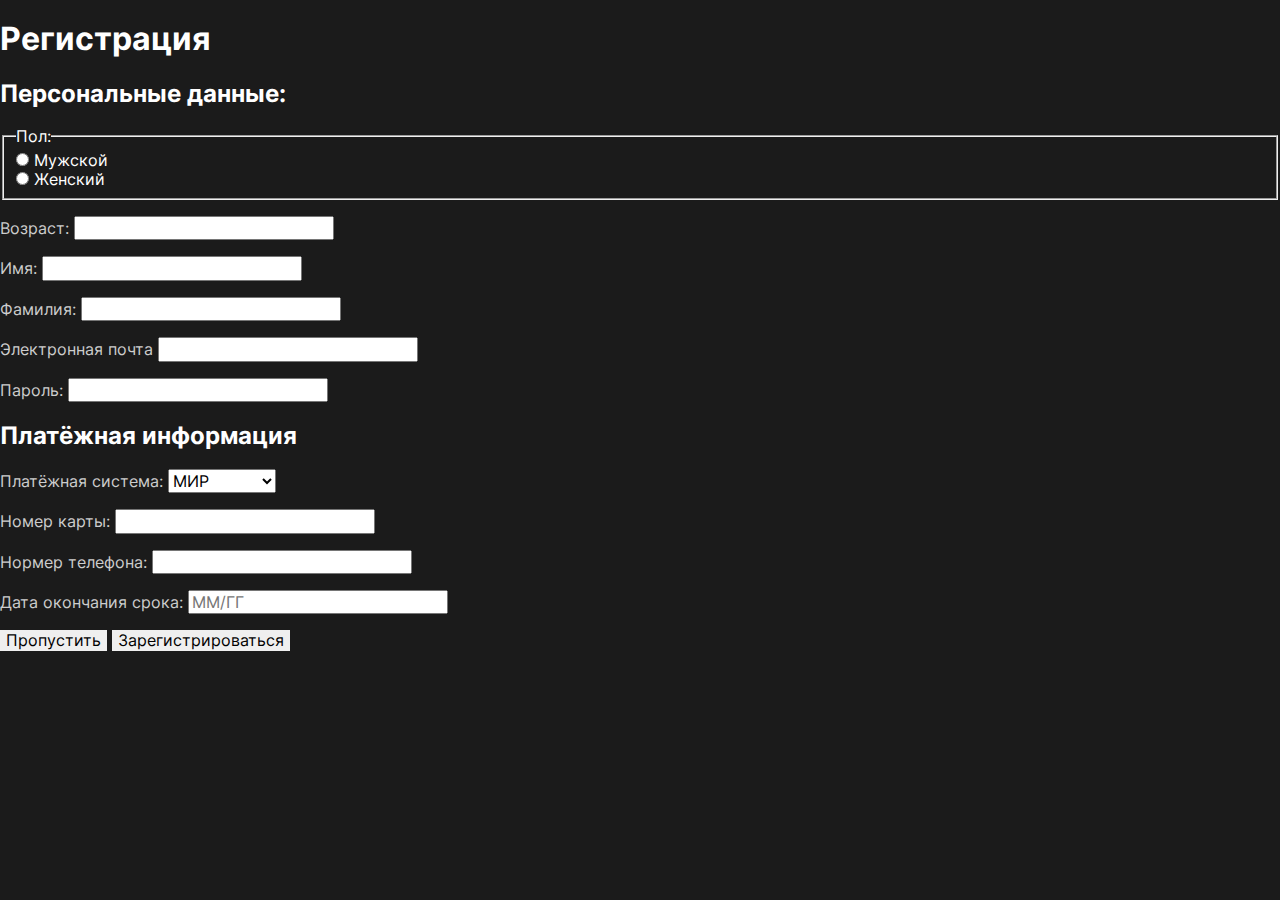
<file: index.html>
<!DOCTYPE html>
<html lang="en">

<head>
  <meta charset="UTF-8">
  <meta name="viewport" content="width=device-width, initial-scale=1.0">
  <link rel="stylesheet" href="style.css">
  <title>Task-2</title>
</head>

<body>
  <form method="post">
    <h1>Регистрация</h1>
    <section>
      <h2>Персональные данные:</h2>
      <fieldset>
        <legend>Пол:</legend>
        <ul>
          <li>
            <label for="gender_1">
              <input type="radio" id="gender_1" name="gender" value="userMale">
              Мужской
            </label>
          </li>
          <li>
            <label for="gender_2">
              <input type="radio" id="gender_2" name="gender" value="userFemale">
              Женский
            </label>
          </li>
        </ul>
      </fieldset>
      <p>
        <label for="ace">Возраст:</label>
        <input type="text" id="ace" name="useAce" required>
      </p>
      <p>
        <label for="name_1">Имя:</label>
        <input type="text" id="name_1" name="userName" required>
      </p>
      <p>
        <label for="name_2">Фамилия:</label>
        <input type="text" id="name_2" name="userSurname" required>
      </p>
      <p>
        <label for="mail">Электронная почта</label>
        <input type="email" id="mail" name="userMail" required>
      </p>
      <p>
        <label for="pwd">Пароль:</label>
        <input type="password" id="pwd" name="password" required>
      </p>
    </section>
    <section>
      <h2>Платёжная информация</h2>
      <p>
        <label for="card">Платёжная система:</label>
        <select id="card" name="userСard">
          <option value="mir">МИР</option>
          <option value="visa">Visa</option>
          <option value="mc">Mastercard</option>
        </select>
      </p>
      <p>
        <label for="number">Номер карты:</label>
        <input type="tel" id="number" name="cardNumber" required>
      </p>
      <p>
        <label for="phone">Нормер телефона:</label>
        <input type="tel" id="phone" pattern="^\+7[1-9]{10}$" required>
      </p>
      <p>
        <label for="expiration">Дата окончания срока:</label>
        <input type="text" id="expiration"  placeholder="ММ/ГГ" pattern="^(0[1-9]|1[0-2])\/([0-9]{2})$">
      </p>
    </section>
    <section>
      <p>
        <button type="button" onclick="document.location='page_1.html'">Пропустить</button>
        <button type="submit">Зарегистрироваться</button>
      </p>
    </section>
  </form>
</body>

</html>
</file>
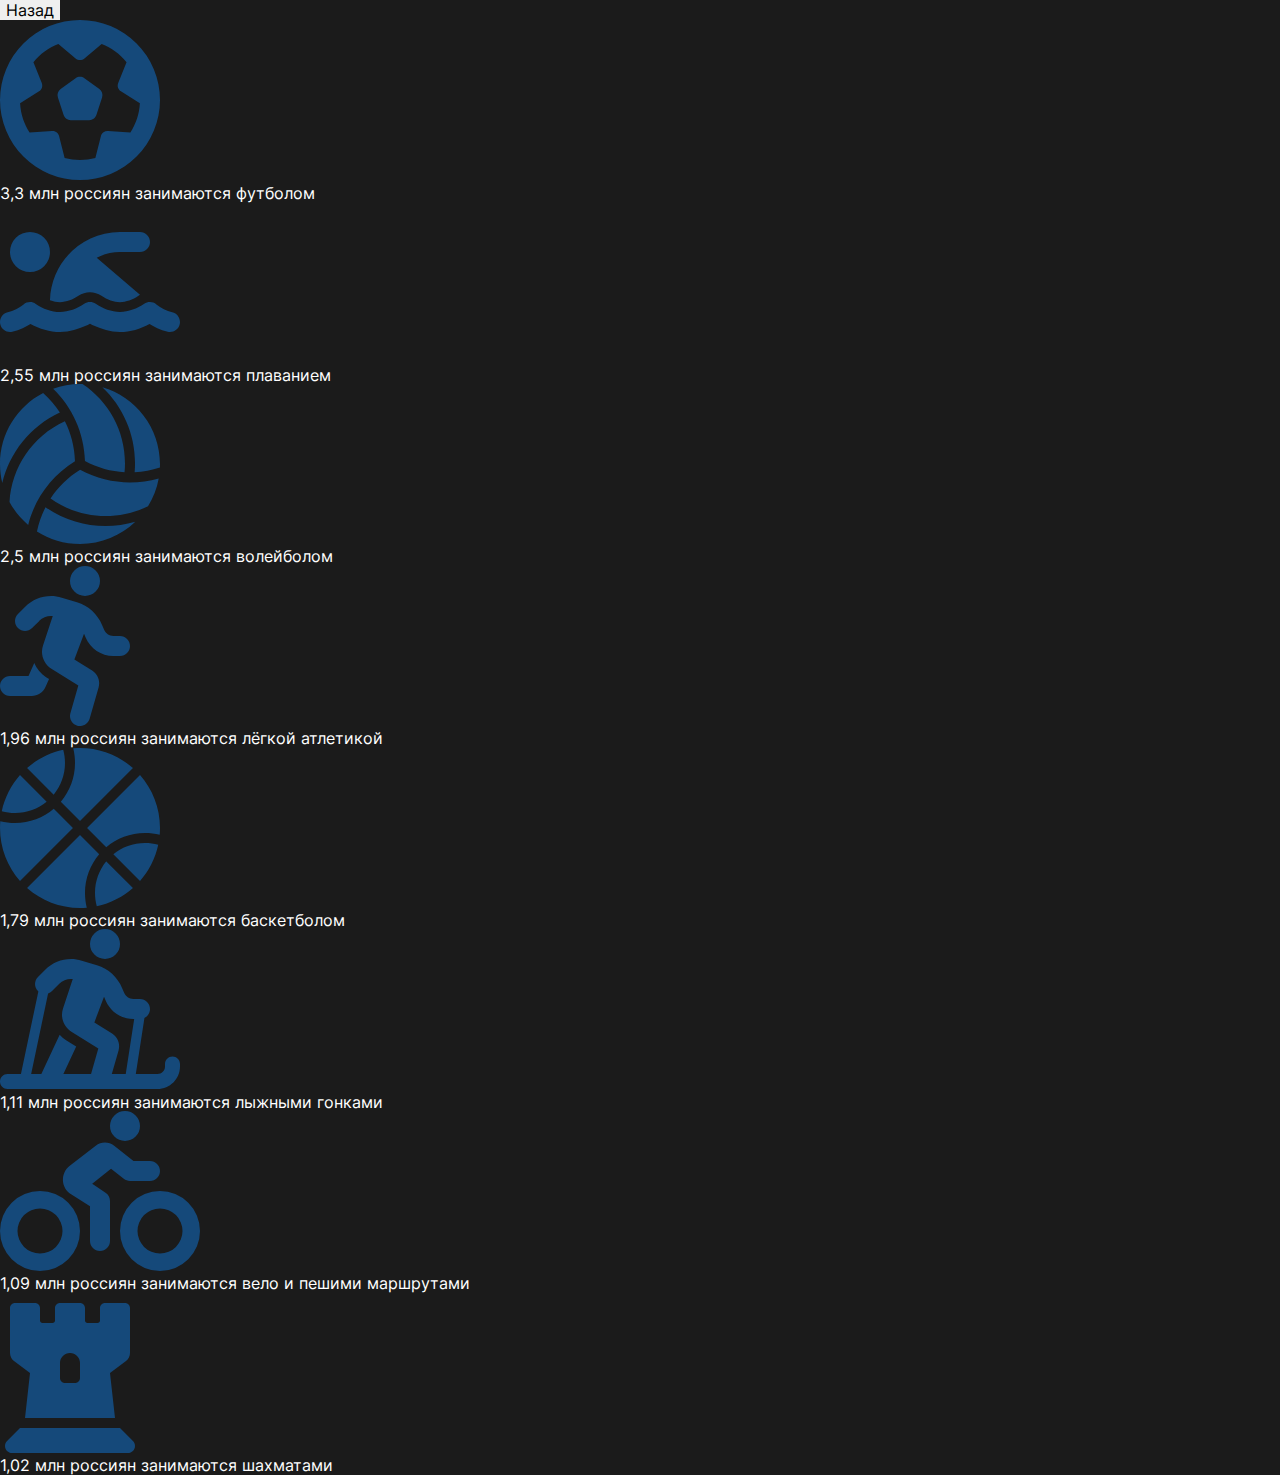
<file: page_2.html>
<!DOCTYPE html>
<html lang="en">

<head>
    <meta charset="UTF-8">
    <meta name="viewport" content="width=device-width, initial-scale=1.0">
    <link rel="stylesheet" href="style.css">
    <title>Document</title>
</head>

<body>
    <button type="button" onclick="document.location='page_1.html'">Назад</button>
</body>

<div class="page2">
    <ul>
        <li>
            <div class="page2-card">
                <div class="page2-card-icon">
                    <svg xmlns="http://www.w3.org/2000/svg" height="10em" viewBox="0 0 512 512">
                        <path
                            d="M417.3 360.1l-71.6-4.8c-5.2-.3-10.3 1.1-14.5 4.2s-7.2 7.4-8.4 12.5l-17.6 69.6C289.5 445.8 273 448 256 448s-33.5-2.2-49.2-6.4L189.2 372c-1.3-5-4.3-9.4-8.4-12.5s-9.3-4.5-14.5-4.2l-71.6 4.8c-17.6-27.2-28.5-59.2-30.4-93.6L125 228.3c4.4-2.8 7.6-7 9.2-11.9s1.4-10.2-.5-15l-26.7-66.6C128 109.2 155.3 89 186.7 76.9l55.2 46c4 3.3 9 5.1 14.1 5.1s10.2-1.8 14.1-5.1l55.2-46c31.3 12.1 58.7 32.3 79.6 57.9l-26.7 66.6c-1.9 4.8-2.1 10.1-.5 15s4.9 9.1 9.2 11.9l60.7 38.2c-1.9 34.4-12.8 66.4-30.4 93.6zM256 512A256 256 0 1 0 256 0a256 256 0 1 0 0 512zm14.1-325.7c-8.4-6.1-19.8-6.1-28.2 0L194 221c-8.4 6.1-11.9 16.9-8.7 26.8l18.3 56.3c3.2 9.9 12.4 16.6 22.8 16.6h59.2c10.4 0 19.6-6.7 22.8-16.6l18.3-56.3c3.2-9.9-.3-20.7-8.7-26.8l-47.9-34.8z" />
                    </svg>
                </div>
                <div class="page2-card-text">3,3 млн россиян занимаются футболом</div>
            </div>
        </li>
        <li>
            <div class="page2-card">
                <div class="page2-card-icon">
                    <svg xmlns="http://www.w3.org/2000/svg" height="10em" viewBox="0 0 576 512"><!--! Font Awesome Free 6.4.2 by @fontawesome - https://fontawesome.com License - https://fontawesome.com/license (Commercial License) Copyright 2023 Fonticons, Inc. --><path d="M309.5 178.4L447.9 297.1c-1.6 .9-3.2 2-4.8 3c-18 12.4-40.1 20.3-59.2 20.3c-19.6 0-40.8-7.7-59.2-20.3c-22.1-15.5-51.6-15.5-73.7 0c-17.1 11.8-38 20.3-59.2 20.3c-10.1 0-21.1-2.2-31.9-6.2C163.1 193.2 262.2 96 384 96h64c17.7 0 32 14.3 32 32s-14.3 32-32 32H384c-26.9 0-52.3 6.6-74.5 18.4zM160 160A64 64 0 1 1 32 160a64 64 0 1 1 128 0zM306.5 325.9C329 341.4 356.5 352 384 352c26.9 0 55.4-10.8 77.4-26.1l0 0c11.9-8.5 28.1-7.8 39.2 1.7c14.4 11.9 32.5 21 50.6 25.2c17.2 4 27.9 21.2 23.9 38.4s-21.2 27.9-38.4 23.9c-24.5-5.7-44.9-16.5-58.2-25C449.5 405.7 417 416 384 416c-31.9 0-60.6-9.9-80.4-18.9c-5.8-2.7-11.1-5.3-15.6-7.7c-4.5 2.4-9.7 5.1-15.6 7.7c-19.8 9-48.5 18.9-80.4 18.9c-33 0-65.5-10.3-94.5-25.8c-13.4 8.4-33.7 19.3-58.2 25c-17.2 4-34.4-6.7-38.4-23.9s6.7-34.4 23.9-38.4c18.1-4.2 36.2-13.3 50.6-25.2c11.1-9.4 27.3-10.1 39.2-1.7l0 0C136.7 341.2 165.1 352 192 352c27.5 0 55-10.6 77.5-26.1c11.1-7.9 25.9-7.9 37 0z"/></svg>
                </div>
                <div class="page2-card-text">2,55 млн россиян занимаются плаванием</div>
            </div>
        </li>
        <li>
            <div class="page2-card">
                <div class="page2-card-icon">
                    <svg xmlns="http://www.w3.org/2000/svg" height="10em" viewBox="0 0 512 512"><!--! Font Awesome Free 6.4.2 by @fontawesome - https://fontawesome.com License - https://fontawesome.com/license (Commercial License) Copyright 2023 Fonticons, Inc. --><path d="M511.8 267.4c-26.1 8.7-53.4 13.8-81 15.1c9.2-105.3-31.5-204.2-103.2-272.4C434.1 41.1 512 139.5 512 256c0 3.8-.1 7.6-.2 11.4zm-3.9 34.7c-5.8 32-17.6 62-34.2 88.7c-97.5 48.5-217.7 42.6-311.9-24.5c23.7-36.2 55.4-67.7 94.5-91.8c79.9 43.2 170.1 50.8 251.6 27.6zm-236-55.5c-2.5-90.9-41.1-172.7-101.9-231.7C196.8 5.2 225.8 0 256 0c2.7 0 5.3 0 7.9 .1c90.8 60.2 145.7 167.2 134.7 282.3c-43.1-2.4-86.4-14.1-126.8-35.9zM138 28.8c20.6 18.3 38.7 39.4 53.7 62.6C95.9 136.1 30.6 220.8 7.3 316.9C2.5 297.4 0 277 0 256C0 157.2 56 71.5 138 28.8zm69.6 90.5c19.5 38.6 31 81.9 32.3 127.7C162.5 294.6 110.9 368.9 90.2 451C66 430.4 45.6 405.4 30.4 377.2c6.7-108.7 71.9-209.9 177.1-257.9zM256 512c-50.7 0-98-14.7-137.8-40.2c5.6-27 14.8-53.1 27.4-77.7C232.2 454.6 338.1 468.8 433 441c-46 44-108.3 71-177 71z"/></svg>
                </div>
                <div class="page2-card-text">2,5 млн россиян занимаются волейболом</div>
            </div>
        </li>
        <li>
            <div class="page2-card">
                <div class="page2-card-icon">
                    <svg xmlns="http://www.w3.org/2000/svg" height="10em" viewBox="0 0 448 512"><!--! Font Awesome Free 6.4.2 by @fontawesome - https://fontawesome.com License - https://fontawesome.com/license (Commercial License) Copyright 2023 Fonticons, Inc. --><path d="M320 48a48 48 0 1 0 -96 0 48 48 0 1 0 96 0zM125.7 175.5c9.9-9.9 23.4-15.5 37.5-15.5c1.9 0 3.8 .1 5.6 .3L137.6 254c-9.3 28 1.7 58.8 26.8 74.5l86.2 53.9-25.4 88.8c-4.9 17 5 34.7 22 39.6s34.7-5 39.6-22l28.7-100.4c5.9-20.6-2.6-42.6-20.7-53.9L238 299l30.9-82.4 5.1 12.3C289 264.7 323.9 288 362.7 288H384c17.7 0 32-14.3 32-32s-14.3-32-32-32H362.7c-12.9 0-24.6-7.8-29.5-19.7l-6.3-15c-14.6-35.1-44.1-61.9-80.5-73.1l-48.7-15c-11.1-3.4-22.7-5.2-34.4-5.2c-31 0-60.8 12.3-82.7 34.3L57.4 153.4c-12.5 12.5-12.5 32.8 0 45.3s32.8 12.5 45.3 0l23.1-23.1zM91.2 352H32c-17.7 0-32 14.3-32 32s14.3 32 32 32h69.6c19 0 36.2-11.2 43.9-28.5L157 361.6l-9.5-6c-17.5-10.9-30.5-26.8-37.9-44.9L91.2 352z"/></svg>
                </div>
                <div class="page2-card-text"> 1,96 млн россиян занимаются лёгкой атлетикой</div>
            </div>
        </li>
        <li>
            <div class="page2-card">
                <div class="page2-card-icon">
                    <svg xmlns="http://www.w3.org/2000/svg" height="10em" viewBox="0 0 512 512"><!--! Font Awesome Free 6.4.2 by @fontawesome - https://fontawesome.com License - https://fontawesome.com/license (Commercial License) Copyright 2023 Fonticons, Inc. --><path d="M86.6 64l85.2 85.2C194.5 121.7 208 86.4 208 48c0-14.7-2-28.9-5.7-42.4C158.6 15 119 35.5 86.6 64zM64 86.6C35.5 119 15 158.6 5.6 202.3C19.1 206 33.3 208 48 208c38.4 0 73.7-13.5 101.3-36.1L64 86.6zM256 0c-7.3 0-14.6 .3-21.8 .9C238 16 240 31.8 240 48c0 47.3-17.1 90.5-45.4 124L256 233.4 425.4 64C380.2 24.2 320.9 0 256 0zM48 240c-16.2 0-32-2-47.1-5.8C.3 241.4 0 248.7 0 256c0 64.9 24.2 124.2 64 169.4L233.4 256 172 194.6C138.5 222.9 95.3 240 48 240zm463.1 37.8c.6-7.2 .9-14.5 .9-21.8c0-64.9-24.2-124.2-64-169.4L278.6 256 340 317.4c33.4-28.3 76.7-45.4 124-45.4c16.2 0 32 2 47.1 5.8zm-4.7 31.9C492.9 306 478.7 304 464 304c-38.4 0-73.7 13.5-101.3 36.1L448 425.4c28.5-32.3 49.1-71.9 58.4-115.7zM340.1 362.7C317.5 390.3 304 425.6 304 464c0 14.7 2 28.9 5.7 42.4C353.4 497 393 476.5 425.4 448l-85.2-85.2zM317.4 340L256 278.6 86.6 448c45.1 39.8 104.4 64 169.4 64c7.3 0 14.6-.3 21.8-.9C274 496 272 480.2 272 464c0-47.3 17.1-90.5 45.4-124z"/></svg>
                </div>
                <div class="page2-card-text"> 1,79 млн россиян занимаются баскетболом</div>
            </div>
        </li>
        <li>
            <div class="page2-card">
                <div class="page2-card-icon">
                    <svg xmlns="http://www.w3.org/2000/svg" height="10em" viewBox="0 0 576 512"><!--! Font Awesome Free 6.4.2 by @fontawesome - https://fontawesome.com License - https://fontawesome.com/license (Commercial License) Copyright 2023 Fonticons, Inc. --><path d="M336 96a48 48 0 1 0 0-96 48 48 0 1 0 0 96zM227.2 160c1.9 0 3.8 .1 5.6 .3L201.6 254c-9.3 28 1.7 58.8 26.8 74.5l86.2 53.9L291.3 464H202.8l41.1-88.1-32.4-20.3c-7.8-4.9-14.7-10.7-20.6-17.3L132.2 464H99.7l54.2-257.6c4.6-1.5 9-4.1 12.7-7.8l23.1-23.1c9.9-9.9 23.4-15.5 37.5-15.5zM121.4 198.6c.4 .4 .8 .8 1.3 1.2L67 464H24c-13.3 0-24 10.7-24 24s10.7 24 24 24H159.3c.4 0 .9 0 1.3 0H319.3c.5 0 1 0 1.4 0H504c39.8 0 72-32.2 72-72v-8c0-13.3-10.7-24-24-24s-24 10.7-24 24v8c0 13.3-10.7 24-24 24H434.6l27.6-179.3c10.5-5.2 17.8-16.1 17.8-28.7c0-17.7-14.3-32-32-32H426.7c-12.9 0-24.6-7.8-29.5-19.7l-6.3-15c-14.6-35.1-44.1-61.9-80.5-73.1l-48.7-15c-11.1-3.4-22.7-5.2-34.4-5.2c-31 0-60.8 12.3-82.7 34.3l-23.1 23.1c-12.5 12.5-12.5 32.8 0 45.3zm308 89.4L402.3 464H357.8l21.6-75.6c5.9-20.6-2.6-42.6-20.7-53.9L302 299l30.9-82.4 5.1 12.3C353 264.7 387.9 288 426.7 288h2.7z"/></svg>
                </div>
                <div class="page2-card-text"> 1,11 млн россиян занимаются лыжными гонками</div>
            </div>
        </li>
        <li>
            <div class="page2-card">
                <div class="page2-card-icon">
                    <svg xmlns="http://www.w3.org/2000/svg" height="10em" viewBox="0 0 640 512"><!--! Font Awesome Free 6.4.2 by @fontawesome - https://fontawesome.com License - https://fontawesome.com/license (Commercial License) Copyright 2023 Fonticons, Inc. --><path d="M400 96a48 48 0 1 0 0-96 48 48 0 1 0 0 96zm27.2 64l-61.8-48.8c-17.3-13.6-41.7-13.8-59.1-.3l-83.1 64.2c-30.7 23.8-28.5 70.8 4.3 91.6L288 305.1V416c0 17.7 14.3 32 32 32s32-14.3 32-32V288c0-10.7-5.3-20.7-14.2-26.6L295 232.9l60.3-48.5L396 217c5.7 4.5 12.7 7 20 7h64c17.7 0 32-14.3 32-32s-14.3-32-32-32H427.2zM56 384a72 72 0 1 1 144 0A72 72 0 1 1 56 384zm200 0A128 128 0 1 0 0 384a128 128 0 1 0 256 0zm184 0a72 72 0 1 1 144 0 72 72 0 1 1 -144 0zm200 0a128 128 0 1 0 -256 0 128 128 0 1 0 256 0z"/></svg>
                </div>
                <div class="page2-card-text"> 1,09 млн россиян занимаются вело и пешими маршрутами</div>
            </div>
        </li>
        <li>
            <div class="page2-card">
                <div class="page2-card-icon">
                    <svg xmlns="http://www.w3.org/2000/svg" height="10em" viewBox="0 0 448 512"><!--! Font Awesome Free 6.4.2 by @fontawesome - https://fontawesome.com License - https://fontawesome.com/license (Commercial License) Copyright 2023 Fonticons, Inc. --><style>svg{fill:#15497a}</style><path d="M32 192V48c0-8.8 7.2-16 16-16h64c8.8 0 16 7.2 16 16V88c0 4.4 3.6 8 8 8h32c4.4 0 8-3.6 8-8V48c0-8.8 7.2-16 16-16h64c8.8 0 16 7.2 16 16V88c0 4.4 3.6 8 8 8h32c4.4 0 8-3.6 8-8V48c0-8.8 7.2-16 16-16h64c8.8 0 16 7.2 16 16V192c0 10.1-4.7 19.6-12.8 25.6L352 256l16 144H80L96 256 44.8 217.6C36.7 211.6 32 202.1 32 192zm176 96h32c8.8 0 16-7.2 16-16V224c0-17.7-14.3-32-32-32s-32 14.3-32 32v48c0 8.8 7.2 16 16 16zM22.6 473.4L64 432H384l41.4 41.4c4.2 4.2 6.6 10 6.6 16c0 12.5-10.1 22.6-22.6 22.6H38.6C26.1 512 16 501.9 16 489.4c0-6 2.4-11.8 6.6-16z"/></svg>                </div>
                <div class="page2-card-text"> 1,02 млн россиян занимаются шахматами</div>
            </div>
        </li>
    </ul>
</div>

</html>
</file>
<file: style.css>
@import url(normalize.css);

@font-face {
    font-family: Inter;
    src: url(Inter-VariableFont_slnt\,wght.ttf);
}

* {
    box-sizing: border-box;
}

body {
    color: #fff;
    background: #1b1b1b;
    font-family: Inter;
}

button {
    border: 0;
}

ol,
ul {
    list-style: none;
    padding: 0;
    margin: 0;
}

a {
    text-decoration: none;
}

.container {
    width: 100%;
    display: flex;
}

.header-banner {
    width: 100%;
    height: 54px;
    background: #343434;
    display: flex;
    align-items: center;
    border-bottom: 1px solid #858585;
}


.header-banner p {
    font-size: 16px;
    margin: 0 auto;
}

.header-banner p a {
    color: #ae8aff;
}

header {
    position: sticky;
    top: 0;
}

.navbar {
    height: 64px;
    background: #1b1b1b;
    padding: 0 58px;
    border-bottom: 1px solid #858585;
}

.navbar .container {
    gap: 16px;
    margin-right: auto;
}

.navbar-logo {
    height: 64px;
    display: flex;
    align-items: center;
}

.logo {
    background: url(logo.png);
    background-size: contain;
    background-repeat: no-repeat;
    width: 159.74px;
    height: 28.79px;
}

.navbar-main {
    width: 100%;
    display: flex;
    align-items: center;
    justify-content: space-between;
    gap: 8px;
}

.navbar-main-menu {
    height: 100%;
    display: flex;
    align-items: center;
    margin-right: auto;
}

.navbar-main-menu-list {
    display: flex;
    gap: 16px;
}

.navbar-list-container {}

.navbar-list-container a {
    padding: 12px 8px;
    border-radius: 5px;
    color: #cdcdcd;
    font-size: 16px;
}

.navbar-list-container .beta {
    font-size: 7.2px;
    font-weight: 700;
    padding: 2px 3px;
    vertical-align: super;
    border-radius: 16px;
    color: #1b1b1b;
    background: #ff6d91;
}

.navbar-list-container :hover {
    background: #ff2a5130;
    color: #ff707f;
}

.theme__switcher {}

.theme__switcher button {
    background: #1b1b1b;
    font-size: 14px;
    padding: 6px 6px;
    border-radius: 5px;
    color: #cdcdcd;
}

.theme__switcher :hover {
    background: #858585;
}

.header-search {
    gap: 8px;


}

.search {
    gap: 8px;
}

.search-input {
    background: #343434;
    width: 80px;
    height: 32px;
    border-radius: 16px;
    border: 1px solid #cdcdcd;
    color: #fff;
}

.auth-container {
    gap: 16px;
    display: flex;
}

.login__link {
    color: #cdcdcd;
    font-size: 13.5px;
    font-weight: 600;
}

.reg__link {
    background: #fff;
    color: #1b1b1b;
    border-radius: 5px;
    font-size: 13.5px;
    padding: 8px 17px;
    font-weight: 600;
}

.article-actions {
    background: #343434;
    height: 28px;
    width: 100%;
    border-bottom: 1px solid #858585;
}

.article-actions .container {
    width: 100%;
    height: 100%;
    display: flex;
    justify-content: space-between;
    align-items: center;
    padding: 0 58px;
}

.breadcrumbs__list {
    display: flex;
    gap: 16px;
    margin-right: auto;
}

.breadcrumbs__list a {
    color: #cdcdcd;
}

.article-actions-entries {
    padding: 5px 10px;
    border-radius: 5px;
}

.article-actions-entries a {
    color: #cdcdcd;
    font-size: 13.5px;
    font-weight: 600;
}

.article-actions-entries :hover {
    background: #858585;
}

.main__wrapper {
    width: 100%;
    padding: 0 58px;
    grid-gap: 3rem;
    display: grid;
    gap: 32px;
    grid-template-areas: "sidebar main toc";
    grid-template-columns: minmax(0, 1fr) minmax(0, 2.5fr) minmax(0, 15rem);
}

.sidebar-container {
    display: contents;
}


.sidebar a :hover {
    text-decoration: underline;
}

.sidebar {
    overflow: scroll;
    height: 900px;
    width: 100%;
    position: sticky;
    top: 92px;
}


.sidebar-actions {
    height: 0;
    padding-bottom: 64px;
}

.sidebar-body {}

.sidebar-body ol {
    margin-bottom: 250px;
}

.sidebar-body ol li {

    margin-bottom: 8px;
}

.sidebar-body ol li :first-of-type strong {
    margin-top: 16px;
}

.sidebar-body ol li a {
    font-size: 13.5px;
    display: inline-flex;
    padding: 7px;
    color: #cdcdcd;
}

.sidebar-filter-container {
    padding-bottom: 32px;
    padding-top: 8px;
}

.sidebar-filter-input__field {
    background: #1b1b1b;
    border: 1px solid #cdcdcd;
    border-radius: 16px;
    height: 32px;
}

.toc-container {
    height: 500px;
    position: sticky;
    top: 92px;
    overflow: auto;
    display: block;
}

.toc {
    padding-top: 32px;
    display: block;
}

.document-toc-list li {
    border-left: 2px solid #cdcdcd;
    padding: 8px 16px;
}

.document-toc-list a {
    font-size: 13.5px;
    padding: 12px 0;
    color: #cdcdcd;
}

.place_side {
    height: 400px;
}

.main-content {
    grid-area: main;
}

.page-footer {
    background: #343434;
    padding: 32px
}

footer h2,
p,
a {
    color: #cdcdcd;
}

.page-footer-grid {
    gap: 40px;
    display: grid;
    grid-template-areas:
        "logo nav1 nav2 nav3 nav4"
        "moz moz moz moz moz"
        "legal legal legal legal . ";
}

.page-footer-logo-col {
    color: #cdcdcd;
    grid-area: logo;
}

.page-footer-logo-col p {
    margin-top: 20px;
}

.mdn-footer-logo {
    font-size: 24px;
    font-weight: 700;
}

.social-icons {
    display: flex;
    gap: 16px;
    margin-top: 24px;
}

.social-icons a {
    width: 21px;
    height: 21px;
}

.page-footer-nav-col-1 {
    grid-area: nav1;
}
.page-footer-nav-col-2 {
    grid-area: nav2;
}
.page-footer-nav-col-3 {
    grid-area: nav3;
}
.page-footer-nav-col-4 {
    grid-area: nav4;
}

.footer-nav-heading {
    font-size: 16px;
    font-weight: 400;
    margin: 0 0 8px;
}

.footer-nav-list {
    display: flex;
    flex-direction: column;
    gap: 16px;
}

.footer-nav-list a {
    font-size: 13.5px;
}

.page-footer-moz {
    grid-area: moz;
    display: flex;
    gap: 32px;
    padding-top: 24px;
    align-items: center;
    border-top: 1px solid #cdcdcd;
}

.footer-moz-list {
    display: flex;
    flex-wrap: wrap;
    gap: 16px;
}

.footer-moz-link {
    text-decoration: underline;
    font-size: 11px;
}

.page-footer-legal {
    grid-area: legal;
}

.page-footer-legal p {
    font-size: 11px;
    margin: 0 0 8px 0;
}

.page-footer-legal p a {
    text-decoration: underline;
}
</file>
